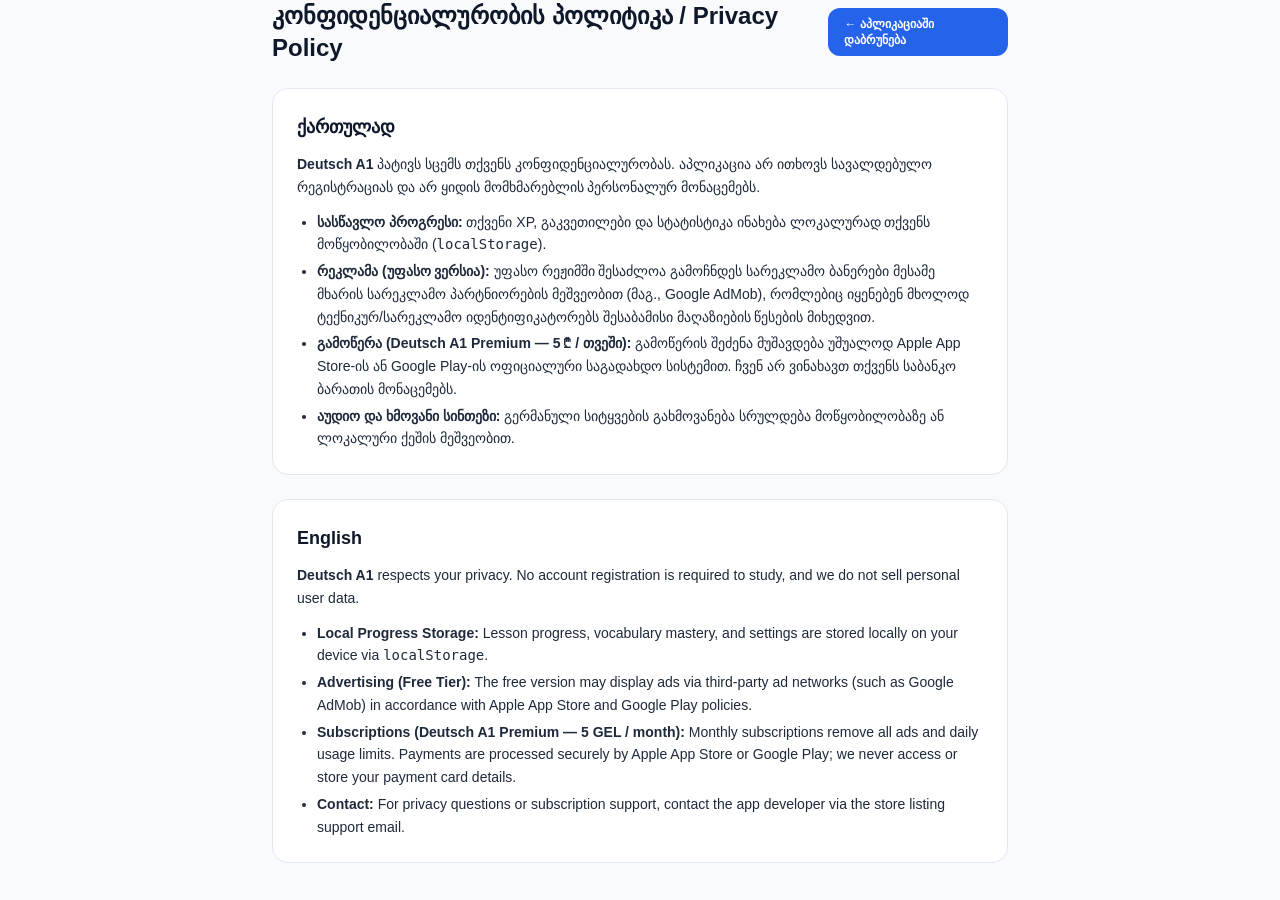
<file: privacy.html>
<!DOCTYPE html>
<html lang="ka">
<head>
  <meta charset="UTF-8">
  <meta name="viewport" content="width=device-width, initial-scale=1.0, viewport-fit=cover">
  <title>კონფიდენციალურობის პოლიტიკა • Privacy Policy — Deutsch A1</title>
  <link rel="stylesheet" href="css/style.css">
</head>
<body class="bg-slate-50 dark:bg-slate-900 text-slate-800 dark:text-slate-100 min-h-screen antialiased">
  <main class="max-w-3xl mx-auto px-4 py-10 space-y-6">
    <div class="flex items-center justify-between">
      <h1 class="text-2xl font-black text-slate-900 dark:text-white">კონფიდენციალურობის პოლიტიკა / Privacy Policy</h1>
      <a href="./index.html" class="px-4 py-2 rounded-xl bg-blue-600 text-white text-xs font-bold">← აპლიკაციაში დაბრუნება</a>
    </div>

    <section class="bg-white dark:bg-slate-800 rounded-2xl p-6 border border-slate-200 dark:border-slate-700 space-y-3 text-sm leading-relaxed">
      <h2 class="text-lg font-bold text-slate-900 dark:text-white">ქართულად</h2>
      <p><strong>Deutsch A1</strong> პატივს სცემს თქვენს კონფიდენციალურობას. აპლიკაცია არ ითხოვს სავალდებულო რეგისტრაციას და არ ყიდის მომხმარებლის პერსონალურ მონაცემებს.</p>
      <ul class="list-disc pl-5 space-y-1">
        <li><strong>სასწავლო პროგრესი:</strong> თქვენი XP, გაკვეთილები და სტატისტიკა ინახება ლოკალურად თქვენს მოწყობილობაში (<code>localStorage</code>).</li>
        <li><strong>რეკლამა (უფასო ვერსია):</strong> უფასო რეჟიმში შესაძლოა გამოჩნდეს სარეკლამო ბანერები მესამე მხარის სარეკლამო პარტნიორების მეშვეობით (მაგ., Google AdMob), რომლებიც იყენებენ მხოლოდ ტექნიკურ/სარეკლამო იდენტიფიკატორებს შესაბამისი მაღაზიების წესების მიხედვით.</li>
        <li><strong>გამოწერა (Deutsch A1 Premium — 5 ₾ / თვეში):</strong> გამოწერის შეძენა მუშავდება უშუალოდ Apple App Store-ის ან Google Play-ის ოფიციალური საგადახდო სისტემით. ჩვენ არ ვინახავთ თქვენს საბანკო ბარათის მონაცემებს.</li>
        <li><strong>აუდიო და ხმოვანი სინთეზი:</strong> გერმანული სიტყვების გახმოვანება სრულდება მოწყობილობაზე ან ლოკალური ქეშის მეშვეობით.</li>
      </ul>
    </section>

    <section class="bg-white dark:bg-slate-800 rounded-2xl p-6 border border-slate-200 dark:border-slate-700 space-y-3 text-sm leading-relaxed">
      <h2 class="text-lg font-bold text-slate-900 dark:text-white">English</h2>
      <p><strong>Deutsch A1</strong> respects your privacy. No account registration is required to study, and we do not sell personal user data.</p>
      <ul class="list-disc pl-5 space-y-1">
        <li><strong>Local Progress Storage:</strong> Lesson progress, vocabulary mastery, and settings are stored locally on your device via <code>localStorage</code>.</li>
        <li><strong>Advertising (Free Tier):</strong> The free version may display ads via third-party ad networks (such as Google AdMob) in accordance with Apple App Store and Google Play policies.</li>
        <li><strong>Subscriptions (Deutsch A1 Premium — 5 GEL / month):</strong> Monthly subscriptions remove all ads and daily usage limits. Payments are processed securely by Apple App Store or Google Play; we never access or store your payment card details.</li>
        <li><strong>Contact:</strong> For privacy questions or subscription support, contact the app developer via the store listing support email.</li>
      </ul>
    </section>
  </main>
</body>
</html>
</file>
<file: css/style.css>
/* ==========================================================================
   DEUTSCH A1 PRO — COMPLETE STANDALONE OFFLINE STYLESHEET
   100% Local • Zero External CDN Dependency • Full Dark Mode & Responsive
   ========================================================================== */

/* --- 1. ROOT DESIGN SYSTEM VARIABLES --- */
:root {
  --font-sans: -apple-system, BlinkMacSystemFont, "Segoe UI", Roboto, "Helvetica Neue", "Fira GO", Arial, sans-serif;
  --font-mono: ui-monospace, SFMono-Regular, Menlo, Monaco, Consolas, monospace;

  /* Brand Palette */
  --color-brand-50: #eff6ff;
  --color-brand-100: #dbeafe;
  --color-brand-500: #3b82f6;
  --color-brand-600: #2563eb;
  --color-brand-700: #1d4ed8;
  --color-brand-800: #1e40af;
  --color-brand-900: #1e3a8a;

  /* Slates */
  --slate-50: #f8fafc;
  --slate-100: #f1f5f9;
  --slate-200: #e2e8f0;
  --slate-300: #cbd5e1;
  --slate-400: #94a3b8;
  --slate-500: #64748b;
  --slate-600: #475569;
  --slate-700: #334155;
  --slate-800: #1e293b;
  --slate-900: #0f172a;
  --slate-950: #020617;

  /* Accents */
  --emerald-500: #10b981;
  --emerald-600: #059669;
  --emerald-700: #047857;
  --rose-500: #f43f5e;
  --rose-600: #e11d48;
  --rose-700: #be123c;
  --amber-400: #fbbf24;
  --amber-500: #f59e0b;
  --amber-600: #d97706;
  --purple-600: #9333ea;
  --purple-700: #7e22ce;
  --indigo-600: #4f46e5;
  --indigo-700: #4338ca;
  --indigo-900: #312e81;
}

/* --- 2. BASE STYLES & TYPOGRAPHY --- */
*, *::before, *::after {
  box-sizing: border-box;
  margin: 0;
  padding: 0;
}

html {
  font-family: var(--font-sans);
  line-height: 1.5;
  -webkit-text-size-adjust: 100%;
  scroll-behavior: smooth;
}

body {
  font-family: var(--font-sans);
  background-color: var(--slate-50);
  color: var(--slate-800);
  min-height: 100vh;
  display: flex;
  flex-direction: column;
  -webkit-font-smoothing: antialiased;
  -moz-osx-font-smoothing: grayscale;
}

html.dark body {
  background-color: var(--slate-900);
  color: var(--slate-100);
}

button, input, select, textarea {
  font-family: inherit;
  font-size: 100%;
  line-height: inherit;
  color: inherit;
  border: none;
  background: transparent;
}

button {
  cursor: pointer;
}

a {
  color: inherit;
  text-decoration: none;
}

/* --- 3. DISPLAY & LAYOUT --- */
.block { display: block; }
.inline-block { display: inline-block; }
.inline { display: inline; }
.flex { display: flex; }
.inline-flex { display: inline-flex; }
.grid { display: grid; }
.hidden { display: none; }

/* Positioning */
.relative { position: relative; }
.absolute { position: absolute; }
.fixed { position: fixed; }
.sticky { position: sticky; }
.top-0 { top: 0; }
.bottom-0 { bottom: 0; }
.left-0 { left: 0; }
.right-0 { right: 0; }
.bottom-3 { bottom: 0.75rem; }
.right-3 { right: 0.75rem; }
.bottom-4 { bottom: 1rem; }
.right-10 { right: 2.5rem; }
.top-10 { top: 2.5rem; }
.-right-12 { right: -3rem; }
.-bottom-12 { bottom: -3rem; }
.-top-3 { top: -0.75rem; }

.inset-0 { top: 0; right: 0; bottom: 0; left: 0; }
.z-10 { z-index: 10; }
.z-20 { z-index: 20; }
.z-30 { z-index: 30; }
.z-40 { z-index: 40; }
.z-50 { z-index: 50; }

/* Overflow & Sizing */
.overflow-hidden { overflow: hidden; }
.overflow-x-auto { overflow-x: auto; }
.overflow-y-auto { overflow-y: auto; }
.w-full { width: 100%; }
.h-full { height: 100%; }
.min-h-screen { min-height: 100vh; }
.w-12 { width: 3rem; }
.h-12 { height: 3rem; }
.w-64 { width: 16rem; }
.h-64 { height: 16rem; }
.h-1\.5 { height: 0.375rem; }
.h-2 { height: 0.5rem; }
.h-20 { height: 5rem; }
.h-84 { height: 21rem; }
.w-2\.5 { width: 0.625rem; }
.h-6 { height: 1.5rem; }

/* Max Width Containers */
.max-w-xs { max-width: 20rem; }
.max-w-sm { max-width: 24rem; }
.max-w-md { max-width: 28rem; }
.max-w-lg { max-width: 32rem; }
.max-w-xl { max-width: 36rem; }
.max-w-2xl { max-width: 42rem; }
.max-w-3xl { max-width: 48rem; }
.max-w-4xl { max-width: 56rem; }
.max-w-5xl { max-width: 64rem; }
.max-w-6xl { max-width: 72rem; }
.max-w-7xl { max-width: 80rem; }
.mx-auto { margin-left: auto; margin-right: auto; }

/* Flexbox utilities */
.flex-col { flex-direction: column; }
.flex-row { flex-direction: row; }
.flex-wrap { flex-wrap: wrap; }
.flex-1 { flex: 1 1 0%; }
.flex-shrink-0 { flex-shrink: 0; }
.items-center { align-items: center; }
.items-start { align-items: flex-start; }
.items-end { align-items: flex-end; }
.justify-between { justify-content: space-between; }
.justify-center { justify-content: center; }
.justify-start { justify-content: flex-start; }
.justify-end { justify-content: flex-end; }

/* Grid columns & gaps */
.grid-cols-1 { grid-template-columns: repeat(1, minmax(0, 1fr)); }
.grid-cols-2 { grid-template-columns: repeat(2, minmax(0, 1fr)); }
.grid-cols-3 { grid-template-columns: repeat(3, minmax(0, 1fr)); }
.grid-cols-4 { grid-template-columns: repeat(4, minmax(0, 1fr)); }
.grid-cols-5 { grid-template-columns: repeat(5, minmax(0, 1fr)); }

.gap-1 { gap: 0.25rem; }
.gap-1\.5 { gap: 0.375rem; }
.gap-2 { gap: 0.5rem; }
.gap-2\.5 { gap: 0.625rem; }
.gap-3 { gap: 0.75rem; }
.gap-3\.5 { gap: 0.875rem; }
.gap-4 { gap: 1rem; }
.gap-5 { gap: 1.25rem; }
.gap-6 { gap: 1.5rem; }
.gap-8 { gap: 2rem; }

/* Spacing: Margin & Padding */
.p-1 { padding: 0.25rem; }
.p-1\.5 { padding: 0.375rem; }
.p-2 { padding: 0.5rem; }
.p-2\.5 { padding: 0.625rem; }
.p-3 { padding: 0.75rem; }
.p-3\.5 { padding: 0.875rem; }
.p-4 { padding: 1rem; }
.p-5 { padding: 1.25rem; }
.p-6 { padding: 1.5rem; }
.p-8 { padding: 2rem; }
.p-10 { padding: 2.5rem; }
.p-12 { padding: 3rem; }

.px-2 { padding-left: 0.5rem; padding-right: 0.5rem; }
.px-2\.5 { padding-left: 0.625rem; padding-right: 0.625rem; }
.px-3 { padding-left: 0.75rem; padding-right: 0.75rem; }
.px-3\.5 { padding-left: 0.875rem; padding-right: 0.875rem; }
.px-4 { padding-left: 1rem; padding-right: 1rem; }
.px-5 { padding-left: 1.25rem; padding-right: 1.25rem; }
.px-6 { padding-left: 1.5rem; padding-right: 1.5rem; }
.px-8 { padding-left: 2rem; padding-right: 2rem; }

.py-0\.5 { padding-top: 0.125rem; padding-bottom: 0.125rem; }
.py-1 { padding-top: 0.25rem; padding-bottom: 0.25rem; }
.py-1\.5 { padding-top: 0.375rem; padding-bottom: 0.375rem; }
.py-2 { padding-top: 0.5rem; padding-bottom: 0.5rem; }
.py-2\.5 { padding-top: 0.625rem; padding-bottom: 0.625rem; }
.py-3 { padding-top: 0.75rem; padding-bottom: 0.75rem; }
.py-4 { padding-top: 1rem; padding-bottom: 1rem; }
.py-6 { padding-top: 1.5rem; padding-bottom: 1.5rem; }
.py-8 { padding-top: 2rem; padding-bottom: 2rem; }
.py-12 { padding-top: 3rem; padding-bottom: 3rem; }
.pb-2 { padding-bottom: 0.5rem; }
.pb-16 { padding-bottom: 4rem; }
.pt-2 { padding-top: 0.5rem; }
.pt-3 { padding-top: 0.75rem; }

.mb-1 { margin-bottom: 0.25rem; }
.mb-1\.5 { margin-bottom: 0.375rem; }
.mb-2 { margin-bottom: 0.5rem; }
.mb-3 { margin-bottom: 0.75rem; }
.mb-4 { margin-bottom: 1rem; }
.mb-5 { margin-bottom: 1.25rem; }
.mb-6 { margin-bottom: 1.5rem; }
.mt-1 { margin-top: 0.25rem; }
.mt-1\.5 { margin-top: 0.375rem; }
.mt-2 { margin-top: 0.5rem; }
.mt-3 { margin-top: 0.75rem; }
.mt-4 { margin-top: 1rem; }
.mr-1 { margin-right: 0.25rem; }
.mr-2 { margin-right: 0.5rem; }
.ml-4 { margin-left: 1rem; }

.space-y-1 > :not([hidden]) ~ :not([hidden]) { margin-top: 0.25rem; }
.space-y-1\.5 > :not([hidden]) ~ :not([hidden]) { margin-top: 0.375rem; }
.space-y-2 > :not([hidden]) ~ :not([hidden]) { margin-top: 0.5rem; }
.space-y-3 > :not([hidden]) ~ :not([hidden]) { margin-top: 0.75rem; }
.space-y-4 > :not([hidden]) ~ :not([hidden]) { margin-top: 1rem; }
.space-y-6 > :not([hidden]) ~ :not([hidden]) { margin-top: 1.5rem; }
.space-y-8 > :not([hidden]) ~ :not([hidden]) { margin-top: 2rem; }

/* --- 4. COLORS & BACKGROUNDS --- */
.bg-white { background-color: #ffffff; }
.bg-white\/10 { background-color: rgba(255, 255, 255, 0.1); }
.bg-white\/20 { background-color: rgba(255, 255, 255, 0.2); }
.bg-white\/80 { background-color: rgba(255, 255, 255, 0.8); }
.bg-white\/95 { background-color: rgba(255, 255, 255, 0.95); }

.bg-slate-50 { background-color: var(--slate-50); }
.bg-slate-100 { background-color: var(--slate-100); }
.bg-slate-200 { background-color: var(--slate-200); }
.bg-slate-700 { background-color: var(--slate-700); }
.bg-slate-800 { background-color: var(--slate-800); }
.bg-slate-900 { background-color: var(--slate-900); }
.bg-slate-950 { background-color: var(--slate-950); }

.bg-blue-50 { background-color: #eff6ff; }
.bg-blue-50\/60 { background-color: rgba(239, 246, 255, 0.6); }
.bg-blue-50\/70 { background-color: rgba(239, 246, 255, 0.7); }
.bg-blue-100 { background-color: #dbeafe; }
.bg-blue-600 { background-color: #2563eb; }
.bg-blue-700 { background-color: #1d4ed8; }
.bg-blue-800 { background-color: #1e40af; }
.bg-blue-900 { background-color: #1e3a8a; }

.bg-emerald-50 { background-color: #ecfdf5; }
.bg-emerald-100 { background-color: #d1fae5; }
.bg-emerald-500 { background-color: var(--emerald-500); }
.bg-emerald-600 { background-color: var(--emerald-600); }
.bg-emerald-700 { background-color: var(--emerald-700); }

.bg-amber-50 { background-color: #fffbeb; }
.bg-amber-50\/70 { background-color: rgba(255, 251, 235, 0.7); }
.bg-amber-100 { background-color: #fef3c7; }
.bg-amber-400 { background-color: var(--amber-400); }
.bg-amber-400\/90 { background-color: rgba(251, 191, 36, 0.9); }
.bg-amber-500 { background-color: var(--amber-500); }
.bg-amber-600 { background-color: var(--amber-600); }

.bg-rose-50 { background-color: #fff1f2; }
.bg-rose-100 { background-color: #ffe4e6; }
.bg-rose-600 { background-color: var(--rose-600); }
.bg-purple-600 { background-color: var(--purple-600); }
.bg-purple-700 { background-color: var(--purple-700); }
.bg-indigo-600 { background-color: var(--indigo-600); }
.bg-indigo-700 { background-color: var(--indigo-700); }
.bg-indigo-900 { background-color: var(--indigo-900); }

/* Gradients */
*, ::before, ::after {
  --tw-gradient-from: transparent;
  --tw-gradient-to: transparent;
  --tw-gradient-stops: var(--tw-gradient-from), var(--tw-gradient-to);
}
.bg-gradient-to-r { background-image: linear-gradient(to right, var(--tw-gradient-stops)); }
.bg-gradient-to-br { background-image: linear-gradient(to bottom right, var(--tw-gradient-stops)); }
.bg-gradient-to-tr { background-image: linear-gradient(to top right, var(--tw-gradient-stops)); }

.from-blue-600 { --tw-gradient-from: #2563eb; --tw-gradient-stops: var(--tw-gradient-from), var(--tw-gradient-to); }
.from-blue-700 { --tw-gradient-from: #1d4ed8; --tw-gradient-stops: var(--tw-gradient-from), var(--tw-gradient-to); }
.from-blue-900 { --tw-gradient-from: #1e3a8a; --tw-gradient-stops: var(--tw-gradient-from), var(--tw-gradient-to); }
.from-blue-50 { --tw-gradient-from: #eff6ff; --tw-gradient-stops: var(--tw-gradient-from), var(--tw-gradient-to); }
.via-indigo-600 { --tw-gradient-stops: var(--tw-gradient-from), #4f46e5, var(--tw-gradient-to); }
.via-indigo-700 { --tw-gradient-stops: var(--tw-gradient-from), #4338ca, var(--tw-gradient-to); }
.to-purple-600 { --tw-gradient-to: #9333ea; }
.to-purple-700 { --tw-gradient-to: #7e22ce; }
.to-purple-800 { --tw-gradient-to: #6b21a8; }
.to-indigo-50 { --tw-gradient-to: #e0e7ff; }
.to-indigo-900 { --tw-gradient-to: #312e81; }

/* Text colors */
.text-white { color: #ffffff; }
.text-slate-200 { color: var(--slate-200); }
.text-slate-300 { color: var(--slate-300); }
.text-slate-400 { color: var(--slate-400); }
.text-slate-500 { color: var(--slate-500); }
.text-slate-600 { color: var(--slate-600); }
.text-slate-700 { color: var(--slate-700); }
.text-slate-800 { color: var(--slate-800); }
.text-slate-900 { color: var(--slate-900); }
.text-slate-950 { color: var(--slate-950); }

.text-blue-100 { color: #dbeafe; }
.text-blue-200 { color: #bfdbfe; }
.text-blue-300 { color: #93c5fd; }
.text-blue-600 { color: #2563eb; }
.text-blue-700 { color: #1d4ed8; }
.text-blue-900 { color: #1e3a8a; }

.text-emerald-600 { color: var(--emerald-600); }
.text-emerald-700 { color: var(--emerald-700); }
.text-amber-600 { color: var(--amber-600); }
.text-amber-900 { color: #78350f; }
.text-rose-600 { color: var(--rose-600); }
.text-rose-700 { color: var(--rose-700); }

/* --- 5. TYPOGRAPHY & FONT WEIGHTS --- */
.text-\[10px\] { font-size: 10px; line-height: 14px; }
.text-\[11px\] { font-size: 11px; line-height: 15px; }
.text-xs { font-size: 0.75rem; line-height: 1rem; }
.text-sm { font-size: 0.875rem; line-height: 1.25rem; }
.text-base { font-size: 1rem; line-height: 1.5rem; }
.text-lg { font-size: 1.125rem; line-height: 1.75rem; }
.text-xl { font-size: 1.25rem; line-height: 1.75rem; }
.text-2xl { font-size: 1.5rem; line-height: 2rem; }
.text-3xl { font-size: 1.875rem; line-height: 2.25rem; }
.text-4xl { font-size: 2.25rem; line-height: 2.5rem; }
.text-5xl { font-size: 3rem; line-height: 1; }
.text-6xl { font-size: 3.75rem; line-height: 1; }
.text-8xl { font-size: 6rem; line-height: 1; }

.font-normal { font-weight: 400; }
.font-medium { font-weight: 500; }
.font-semibold { font-weight: 600; }
.font-bold { font-weight: 700; }
.font-extrabold { font-weight: 800; }
.font-black { font-weight: 900; }
.italic { font-style: italic; }
.uppercase { text-transform: uppercase; }
.tracking-wide { letter-spacing: 0.025em; }
.tracking-wider { letter-spacing: 0.05em; }
.leading-tight { line-height: 1.25; }
.leading-snug { line-height: 1.375; }
.leading-relaxed { line-height: 1.625; }
.text-center { text-align: center; }
.text-left { text-align: left; }
.text-right { text-align: right; }
.whitespace-nowrap { white-space: nowrap; }
.whitespace-pre-line { white-space: pre-line; }

/* --- 6. BORDERS, SHADOWS & ROUNDED --- */
.border { border-width: 1px; border-style: solid; border-color: var(--slate-200); }
.border-2 { border-width: 2px; border-style: solid; border-color: var(--slate-200); }
.border-4 { border-width: 4px; border-style: solid; border-color: var(--slate-200); }
.border-8 { border-width: 8px; border-style: solid; border-color: var(--slate-200); }
.border-b { border-bottom-width: 1px; border-bottom-style: solid; border-bottom-color: var(--slate-200); }
.border-b-2 { border-bottom-width: 2px; border-bottom-style: solid; border-bottom-color: var(--slate-200); }
.border-t { border-top-width: 1px; border-top-style: solid; border-top-color: var(--slate-200); }
.border-y-2 { border-top-width: 2px; border-bottom-width: 2px; border-top-style: solid; border-bottom-style: solid; border-color: var(--slate-200); }
.border-l-4 { border-left-width: 4px; border-left-style: solid; border-left-color: var(--slate-200); }
.border-dashed { border-style: dashed; }
.border-double { border-style: double; }
.border-transparent { border-color: transparent; }

.border-slate-100 { border-color: var(--slate-100); }
.border-slate-200 { border-color: var(--slate-200); }
.border-slate-300 { border-color: var(--slate-300); }
.border-slate-600 { border-color: var(--slate-600); }
.border-slate-700 { border-color: var(--slate-700); }

.border-blue-100 { border-color: #dbeafe; }
.border-blue-200 { border-color: #bfdbfe; }
.border-blue-300 { border-color: #93c5fd; }
.border-blue-500 { border-color: #3b82f6; }
.border-blue-600 { border-color: #2563eb; }
.border-emerald-200 { border-color: #a7f3d0; }
.border-emerald-500 { border-color: var(--emerald-500); }
.border-amber-200 { border-color: #fde68a; }
.border-amber-300 { border-color: #fcd34d; }
.border-amber-500 { border-color: var(--amber-500); }
.border-rose-300 { border-color: #fda4af; }
.border-rose-500 { border-color: var(--rose-500); }

.rounded-lg { border-radius: 0.5rem; }
.rounded-xl { border-radius: 0.75rem; }
.rounded-2xl { border-radius: 1rem; }
.rounded-3xl { border-radius: 1.5rem; }
.rounded-full { border-radius: 9999px; }
.rounded-r-xl { border-top-right-radius: 0.75rem; border-bottom-right-radius: 0.75rem; }

.shadow-sm { box-shadow: 0 1px 2px 0 rgba(0, 0, 0, 0.05); }
.shadow { box-shadow: 0 1px 3px 0 rgba(0, 0, 0, 0.1), 0 1px 2px -1px rgba(0, 0, 0, 0.1); }
.shadow-md { box-shadow: 0 4px 6px -1px rgba(0, 0, 0, 0.1), 0 2px 4px -2px rgba(0, 0, 0, 0.1); }
.shadow-lg { box-shadow: 0 10px 15px -3px rgba(0, 0, 0, 0.1), 0 4px 6px -4px rgba(0, 0, 0, 0.1); }
.shadow-xl { box-shadow: 0 20px 25px -5px rgba(0, 0, 0, 0.1), 0 8px 10px -6px rgba(0, 0, 0, 0.1); }
.shadow-2xl { box-shadow: 0 25px 50px -12px rgba(0, 0, 0, 0.25); }

/* Transitions & Transforms */
.transition { transition: all 150ms cubic-bezier(0.4, 0, 0.2, 1); }
.transition-all { transition: all 300ms cubic-bezier(0.4, 0, 0.2, 1); }
.duration-200 { transition-duration: 200ms; }
.duration-300 { transition-duration: 300ms; }
.cursor-pointer { cursor: pointer; }
.select-none { user-select: none; }
.pointer-events-none { pointer-events: none; }
.blur-2xl { filter: blur(40px); }
.opacity-15 { opacity: 0.15; }
.opacity-50 { opacity: 0.5; }
.opacity-70 { opacity: 0.7; }

button:active:not(:disabled), .active\:scale-95:active {
  transform: scale(0.95);
}

.hover\:bg-blue-50:hover { background-color: #eff6ff; }
.hover\:bg-blue-100:hover { background-color: #dbeafe; }
.hover\:bg-blue-700:hover { background-color: #1d4ed8; }
.hover\:bg-slate-100:hover { background-color: var(--slate-100); }
.hover\:bg-slate-200:hover { background-color: var(--slate-200); }
.hover\:bg-emerald-700:hover { background-color: #047857; }
.hover\:bg-rose-100:hover { background-color: #ffe4e6; }
.hover\:text-blue-600:hover { color: #2563eb; }
.hover\:shadow-xl:hover { box-shadow: 0 20px 25px -5px rgba(0, 0, 0, 0.1); }

/* --- 7. DARK MODE OVERRIDES (.dark) --- */
html.dark .dark\:bg-slate-700 { background-color: var(--slate-700); }
html.dark .dark\:bg-slate-700\/20 { background-color: rgba(51, 65, 85, 0.2); }
html.dark .dark\:bg-slate-700\/30 { background-color: rgba(51, 65, 85, 0.3); }
html.dark .dark\:bg-slate-700\/40 { background-color: rgba(51, 65, 85, 0.4); }
html.dark .dark\:bg-slate-700\/60 { background-color: rgba(51, 65, 85, 0.6); }
html.dark .dark\:bg-slate-800 { background-color: var(--slate-800); }
html.dark .dark\:bg-slate-800\/95 { background-color: rgba(30, 41, 59, 0.95); }
html.dark .dark\:bg-slate-900 { background-color: var(--slate-900); }

html.dark .dark\:text-white { color: #ffffff; }
html.dark .dark\:text-slate-100 { color: var(--slate-100); }
html.dark .dark\:text-slate-200 { color: var(--slate-200); }
html.dark .dark\:text-slate-300 { color: var(--slate-300); }
html.dark .dark\:text-slate-400 { color: var(--slate-400); }
html.dark .dark\:text-blue-300 { color: #93c5fd; }
html.dark .dark\:text-blue-400 { color: #60a5fa; }
html.dark .dark\:text-emerald-400 { color: #34d399; }
html.dark .dark\:text-amber-200 { color: #fde68a; }
html.dark .dark\:text-amber-300 { color: #fcd34d; }
html.dark .dark\:text-rose-300 { color: #fda4af; }

html.dark .dark\:border-slate-600 { border-color: var(--slate-600); }
html.dark .dark\:border-slate-700 { border-color: var(--slate-700); }
html.dark .dark\:bg-blue-900\/40 { background-color: rgba(30, 58, 138, 0.4); }
html.dark .dark\:bg-emerald-900\/40 { background-color: rgba(6, 78, 59, 0.4); }
html.dark .dark\:bg-emerald-950\/60 { background-color: rgba(2, 44, 34, 0.6); }
html.dark .dark\:bg-amber-950\/30 { background-color: rgba(69, 26, 3, 0.3); }
html.dark .dark\:bg-rose-950\/30 { background-color: rgba(76, 5, 25, 0.3); }

/* --- 8. RESPONSIVE BREAKPOINTS --- */
@media (min-width: 640px) {
  .sm\:px-6 { padding-left: 1.5rem; padding-right: 1.5rem; }
  .sm\:flex-row { flex-direction: row; }
  .sm\:items-center { align-items: center; }
  .sm\:grid-cols-2 { grid-template-columns: repeat(2, minmax(0, 1fr)); }
  .sm\:grid-cols-3 { grid-template-columns: repeat(3, minmax(0, 1fr)); }
}

@media (min-width: 768px) {
  .md\:grid-cols-2 { grid-template-columns: repeat(2, minmax(0, 1fr)); }
  .md\:grid-cols-3 { grid-template-columns: repeat(3, minmax(0, 1fr)); }
  .md\:grid-cols-4 { grid-template-columns: repeat(4, minmax(0, 1fr)); }
  .md\:col-span-2 { grid-column: span 2 / span 2; }
  .md\:p-8 { padding: 2rem; }
  .md\:p-10 { padding: 2.5rem; }
  .md\:text-sm { font-size: 0.875rem; line-height: 1.25rem; }
  .md\:text-base { font-size: 1rem; line-height: 1.5rem; }
  .md\:text-lg { font-size: 1.125rem; line-height: 1.75rem; }
  .md\:text-xl { font-size: 1.25rem; line-height: 1.75rem; }
  .md\:text-2xl { font-size: 1.5rem; line-height: 2rem; }
  .md\:text-3xl { font-size: 1.875rem; line-height: 2.25rem; }
  .md\:text-4xl { font-size: 2.25rem; line-height: 2.5rem; }
  .md\:text-5xl { font-size: 3rem; line-height: 1; }
}

@media (min-width: 1024px) {
  .lg\:px-8 { padding-left: 2rem; padding-right: 2rem; }
  .lg\:grid-cols-3 { grid-template-columns: repeat(3, minmax(0, 1fr)); }
  .lg\:grid-cols-4 { grid-template-columns: repeat(4, minmax(0, 1fr)); }
}

/* --- 9. INTERACTIVE COMPONENTS & ANIMATIONS --- */
@keyframes fadeIn {
  from { opacity: 0; transform: translateY(6px); }
  to { opacity: 1; transform: translateY(0); }
}

.animate-fadeIn {
  animation: fadeIn 0.25s ease-out forwards;
}

/* 3D Flashcard Flip */
.perspective-1000 {
  perspective: 1000px;
}

.flashcard-inner {
  position: relative;
  width: 100%;
  height: 100%;
  text-align: center;
  transition: transform 0.6s cubic-bezier(0.4, 0, 0.2, 1);
  transform-style: preserve-3d;
  cursor: pointer;
}

.flashcard-inner.is-flipped {
  transform: rotateY(180deg);
}

.flashcard-front,
.flashcard-back {
  position: absolute;
  width: 100%;
  height: 100%;
  -webkit-backface-visibility: hidden;
  backface-visibility: hidden;
  display: flex;
  flex-direction: column;
  align-items: center;
  justify-content: center;
  padding: 2rem;
  border-radius: 1.5rem;
}

.flashcard-back {
  transform: rotateY(180deg);
}

/* German Special Keys */
.german-key {
  padding: 0.375rem 0.625rem;
  border-radius: 0.5rem;
  background-color: var(--slate-100);
  border: 1px solid var(--slate-200);
  font-weight: 800;
  font-size: 0.75rem;
  color: var(--slate-700);
  transition: all 0.15s ease;
}

html.dark .german-key {
  background-color: var(--slate-700);
  border-color: var(--slate-600);
  color: var(--slate-200);
}

.german-key:hover {
  background-color: #dbeafe;
  color: #1d4ed8;
}

/* Badges */
.badge-der {
  background-color: #dbeafe;
  color: #1e40af;
}

.badge-die {
  background-color: #fce7f3;
  color: #9d174d;
}

.badge-das {
  background-color: #d1fae5;
  color: #065f46;
}

.badge-pl {
  background-color: #fef3c7;
  color: #92400e;
}

/* Navigation tabs active state */
.nav-tab.active,
.nav-tab.active:hover {
  background-color: #2563eb !important;
  color: #ffffff !important;
  box-shadow: 0 4px 6px -1px rgba(37, 99, 235, 0.3);
}

@media (min-width: 768px) {
  .main-nav {
    flex-wrap: wrap;
    gap: 0.375rem;
  }
  .main-nav > * + * {
    margin-left: 0;
  }
}

/* Modal viewport overlay */
.modal-overlay {
  position: fixed;
  inset: 0;
  z-index: 9999;
  display: flex;
  align-items: center;
  justify-content: center;
  padding: 1rem;
  background-color: rgba(15, 23, 42, 0.65);
  backdrop-filter: blur(4px);
  -webkit-backdrop-filter: blur(4px);
}

.lesson-subtab.active {
  color: #2563eb;
  border-bottom-color: #2563eb;
}

html.dark .lesson-subtab.active {
  color: #60a5fa;
  border-bottom-color: #60a5fa;
}

/* Toast notifications */
#toast-container {
  position: fixed;
  bottom: 1.5rem;
  right: 1.5rem;
  z-index: 9999;
  display: flex;
  flex-direction: column;
  gap: 0.5rem;
  pointer-events: none;
}

.toast {
  pointer-events: auto;
  padding: 0.75rem 1.25rem;
  background-color: var(--slate-900);
  color: #ffffff;
  border-radius: 1rem;
  font-size: 0.8125rem;
  font-weight: 700;
  box-shadow: 0 10px 15px -3px rgba(0, 0, 0, 0.3);
  display: flex;
  align-items: center;
  gap: 0.5rem;
  animation: fadeIn 0.2s ease-out;
}

html.dark .toast {
  background-color: #ffffff;
  color: var(--slate-900);
}

/* Mic pulse animation */
@keyframes micPulse {
  0%, 100% { transform: scale(1); opacity: 1; }
  50% { transform: scale(1.08); opacity: 0.85; }
}
.mic-pulse {
  animation: micPulse 1.2s infinite ease-in-out;
}


/* --- 10. COMPLETE VISUAL, TEXTURING & COMPONENT POLISH --- */
.space-x-1 > :not([hidden]) ~ :not([hidden]) { margin-left: 0.25rem; }
.space-y-0\.5 > :not([hidden]) ~ :not([hidden]) { margin-top: 0.125rem; }
.space-y-2\.5 > :not([hidden]) ~ :not([hidden]) { margin-top: 0.625rem; }
.space-y-3\.5 > :not([hidden]) ~ :not([hidden]) { margin-top: 0.875rem; }
.space-y-5 > :not([hidden]) ~ :not([hidden]) { margin-top: 1.25rem; }
.divide-y > :not([hidden]) ~ :not([hidden]) { border-top: 1px solid var(--slate-100); }
.divide-slate-100 > :not([hidden]) ~ :not([hidden]) { border-top-color: var(--slate-100); }
html.dark .dark\:divide-slate-700 > :not([hidden]) ~ :not([hidden]) { border-top-color: var(--slate-700); }

.scrollbar-none { -ms-overflow-style: none; scrollbar-width: none; }
.scrollbar-none::-webkit-scrollbar { display: none; }

@keyframes pulse { 0%, 100% { opacity: 1; } 50% { opacity: 0.5; } }
.animate-pulse { animation: pulse 2s cubic-bezier(0.4, 0, 0.6, 1) infinite; }

@keyframes popIn {
  0% { opacity: 0; transform: scale(0.95) translateY(6px); }
  100% { opacity: 1; transform: scale(1) translateY(0); }
}
.animate-popIn { animation: popIn 0.22s ease-out forwards; }

.pro-glow { box-shadow: 0 0 20px rgba(251, 191, 36, 0.35); }
.speaking-active {
  background-color: #2563eb !important;
  color: #ffffff !important;
  box-shadow: 0 0 0 3px rgba(59, 130, 246, 0.35);
}

.-translate-x-1\/2 { transform: translateX(-50%); }
.-translate-y-1\/2 { transform: translateY(-50%); }
.active\:scale-95:active { transform: scale(0.95); }
.active\:scale-\[0\.99\]:active { transform: scale(0.99); }
.antialiased { -webkit-font-smoothing: antialiased; -moz-osx-font-smoothing: grayscale; }
.backdrop-blur-md { -webkit-backdrop-filter: blur(12px); backdrop-filter: blur(12px); }
.backdrop-blur-sm { -webkit-backdrop-filter: blur(4px); backdrop-filter: blur(4px); }
.bg-amber-50\/40 { background-color: rgba(255, 251, 235, 0.4); }
.bg-amber-500\/20 { background-color: rgba(245, 158, 11, 0.2); }
.bg-blue-100\/60 { background-color: rgba(219, 234, 254, 0.6); }
.bg-blue-500\/20 { background-color: rgba(59, 130, 246, 0.2); }
.bg-blue-500\/30 { background-color: rgba(59, 130, 246, 0.3); }
.bg-blue-600\/80 { background-color: rgba(37, 99, 235, 0.8); }
.bg-cyan-500\/20 { background-color: rgba(6, 182, 212, 0.2); }
.bg-emerald-200 { background-color: rgb(167, 243, 208); }
.bg-emerald-500\/30 { background-color: rgba(16, 185, 129, 0.3); }
.bg-indigo-100 { background-color: rgb(224, 231, 255); }
.bg-indigo-50\/70 { background-color: rgba(238, 242, 255, 0.7); }
.bg-indigo-500 { background-color: rgb(99, 102, 241); }
.bg-purple-100 { background-color: rgb(243, 232, 255); }
.bg-purple-50 { background-color: rgb(250, 245, 255); }
.bg-purple-50\/70 { background-color: rgba(250, 245, 255, 0.7); }
.bg-purple-500\/20 { background-color: rgba(168, 85, 247, 0.2); }
.bg-purple-500\/30 { background-color: rgba(168, 85, 247, 0.3); }
.bg-rose-50\/50 { background-color: rgba(255, 241, 242, 0.5); }
.bg-rose-500\/20 { background-color: rgba(244, 63, 94, 0.2); }
.bg-slate-50\/50 { background-color: rgba(248, 250, 252, 0.5); }
.bg-slate-950\/10 { background-color: rgba(2, 6, 23, 0.1); }
.bg-white\/5 { background-color: rgba(255, 255, 255, 0.05); }
.bg-white\/70 { background-color: rgba(255, 255, 255, 0.7); }
.bg-yellow-400 { background-color: rgb(250, 204, 21); }
.border-amber-200\/60 { border-color: rgba(253, 230, 138, 0.6); }
.border-amber-200\/80 { border-color: rgba(253, 230, 138, 0.8); }
.border-amber-300\/40 { border-color: rgba(252, 211, 77, 0.4); }
.border-amber-300\/80 { border-color: rgba(252, 211, 77, 0.8); }
.border-amber-400 { border-color: rgb(251, 191, 36); }
.border-amber-400\/30 { border-color: rgba(251, 191, 36, 0.3); }
.border-amber-600\/80 { border-color: rgba(217, 119, 6, 0.8); }
.border-black\/5 { border-color: rgba(0, 0, 0, 0.05); }
.border-blue-200\/60 { border-color: rgba(191, 219, 254, 0.6); }
.border-blue-400\/30 { border-color: rgba(96, 165, 250, 0.3); }
.border-blue-800\/40 { border-color: rgba(30, 64, 175, 0.4); }
.border-cyan-200 { border-color: rgb(165, 243, 252); }
.border-cyan-200\/60 { border-color: rgba(165, 243, 252, 0.6); }
.border-emerald-400 { border-color: rgb(52, 211, 153); }
.border-indigo-100 { border-color: rgb(224, 231, 255); }
.border-indigo-700\/50 { border-color: rgba(67, 56, 202, 0.5); }
.border-indigo-900\/50 { border-color: rgba(49, 46, 129, 0.5); }
.border-purple-200 { border-color: rgb(233, 213, 255); }
.border-purple-400\/30 { border-color: rgba(192, 132, 252, 0.3); }
.border-purple-500\/20 { border-color: rgba(168, 85, 247, 0.2); }
.border-rose-200 { border-color: rgb(254, 205, 211); }
.border-rose-400\/30 { border-color: rgba(251, 113, 133, 0.3); }
.border-slate-200\/60 { border-color: rgba(226, 232, 240, 0.6); }
.border-slate-800 { border-color: rgb(30, 41, 59); }
.border-slate-900 { border-color: rgb(15, 23, 42); }
.border-white\/10 { border-color: rgba(255, 255, 255, 0.1); }
.border-white\/20 { border-color: rgba(255, 255, 255, 0.2); }
html.dark .dark\:bg-amber-900\/40 { background-color: rgba(120, 53, 15, 0.4); }
html.dark .dark\:bg-amber-950\/20 { background-color: rgba(69, 26, 3, 0.2); }
html.dark .dark\:bg-amber-950\/40 { background-color: rgba(69, 26, 3, 0.4); }
html.dark .dark\:bg-amber-950\/60 { background-color: rgba(69, 26, 3, 0.6); }
html.dark .dark\:bg-blue-900\/30 { background-color: rgba(30, 58, 138, 0.3); }
html.dark .dark\:bg-blue-950\/40 { background-color: rgba(23, 37, 84, 0.4); }
html.dark .dark\:bg-emerald-800 { background-color: rgb(6, 95, 70); }
html.dark .dark\:bg-emerald-950 { background-color: rgb(2, 44, 34); }
html.dark .dark\:bg-emerald-950\/30 { background-color: rgba(2, 44, 34, 0.3); }
html.dark .dark\:bg-emerald-950\/40 { background-color: rgba(2, 44, 34, 0.4); }
html.dark .dark\:bg-indigo-900\/40 { background-color: rgba(49, 46, 129, 0.4); }
html.dark .dark\:bg-indigo-950\/40 { background-color: rgba(30, 27, 75, 0.4); }
html.dark .dark\:bg-purple-900\/40 { background-color: rgba(88, 28, 135, 0.4); }
html.dark .dark\:bg-purple-950\/40 { background-color: rgba(59, 7, 100, 0.4); }
html.dark .dark\:bg-rose-900\/40 { background-color: rgba(136, 19, 55, 0.4); }
html.dark .dark\:bg-rose-950\/20 { background-color: rgba(76, 5, 25, 0.2); }
html.dark .dark\:bg-slate-700\/50 { background-color: rgba(51, 65, 85, 0.5); }
html.dark .dark\:bg-slate-800\/80 { background-color: rgba(30, 41, 59, 0.8); }
html.dark .dark\:bg-slate-800\/90 { background-color: rgba(30, 41, 59, 0.9); }
html.dark .dark\:bg-slate-900\/40 { background-color: rgba(15, 23, 42, 0.4); }
html.dark .dark\:bg-slate-900\/50 { background-color: rgba(15, 23, 42, 0.5); }
html.dark .dark\:bg-slate-900\/60 { background-color: rgba(15, 23, 42, 0.6); }
html.dark .dark\:bg-slate-900\/70 { background-color: rgba(15, 23, 42, 0.7); }
html.dark .dark\:border-amber-700\/60 { border-color: rgba(180, 83, 9, 0.6); }
html.dark .dark\:border-amber-800\/40 { border-color: rgba(146, 64, 14, 0.4); }
html.dark .dark\:border-amber-900\/40 { border-color: rgba(120, 53, 15, 0.4); }
html.dark .dark\:border-amber-900\/50 { border-color: rgba(120, 53, 15, 0.5); }
html.dark .dark\:border-amber-900\/60 { border-color: rgba(120, 53, 15, 0.6); }
html.dark .dark\:border-blue-900\/30 { border-color: rgba(30, 58, 138, 0.3); }
html.dark .dark\:border-blue-900\/50 { border-color: rgba(30, 58, 138, 0.5); }
html.dark .dark\:border-blue-900\/60 { border-color: rgba(30, 58, 138, 0.6); }
html.dark .dark\:border-cyan-800\/30 { border-color: rgba(21, 94, 117, 0.3); }
html.dark .dark\:border-cyan-800\/40 { border-color: rgba(21, 94, 117, 0.4); }
html.dark .dark\:border-emerald-800 { border-color: rgb(6, 95, 70); }
html.dark .dark\:border-indigo-900\/40 { border-color: rgba(49, 46, 129, 0.4); }
html.dark .dark\:border-purple-800 { border-color: rgb(107, 33, 168); }
html.dark .dark\:border-purple-800\/60 { border-color: rgba(107, 33, 168, 0.6); }
html.dark .dark\:border-purple-900\/50 { border-color: rgba(88, 28, 135, 0.5); }
html.dark .dark\:border-purple-900\/60 { border-color: rgba(88, 28, 135, 0.6); }
html.dark .dark\:border-rose-900\/40 { border-color: rgba(136, 19, 55, 0.4); }
html.dark .dark\:border-rose-900\/50 { border-color: rgba(136, 19, 55, 0.5); }
html.dark .dark\:border-slate-600\/60 { border-color: rgba(71, 85, 105, 0.6); }
html.dark .dark\:border-slate-700\/60 { border-color: rgba(51, 65, 85, 0.6); }
html.dark .dark\:border-slate-700\/80 { border-color: rgba(51, 65, 85, 0.8); }
html.dark .dark\:border-slate-800 { border-color: rgb(30, 41, 59); }
html.dark .dark\:border-white\/10 { border-color: rgba(255, 255, 255, 0.1); }
html.dark .dark\:from-cyan-950\/30 { --tw-gradient-from: rgba(8, 51, 68, 0.3); --tw-gradient-stops: var(--tw-gradient-from), var(--tw-gradient-to); }
html.dark .dark\:from-slate-800 { --tw-gradient-from: rgb(30, 41, 59); --tw-gradient-stops: var(--tw-gradient-from), var(--tw-gradient-to); }
html.dark .group:hover .dark\:group-hover\:text-purple-300 { color: rgb(216, 180, 254); }
html.dark .dark\:hover\:bg-amber-950\/40:hover { background-color: rgba(69, 26, 3, 0.4); }
html.dark .dark\:hover\:bg-indigo-950\/40:hover { background-color: rgba(30, 27, 75, 0.4); }
html.dark .dark\:hover\:bg-purple-950\/20:hover { background-color: rgba(59, 7, 100, 0.2); }
html.dark .dark\:hover\:bg-purple-950\/40:hover { background-color: rgba(59, 7, 100, 0.4); }
html.dark .dark\:hover\:bg-rose-950\/40:hover { background-color: rgba(76, 5, 25, 0.4); }
html.dark .dark\:hover\:bg-slate-600:hover { background-color: rgb(71, 85, 105); }
html.dark .dark\:hover\:bg-slate-700:hover { background-color: rgb(51, 65, 85); }
html.dark .dark\:hover\:bg-slate-700\/20:hover { background-color: rgba(51, 65, 85, 0.2); }
html.dark .dark\:hover\:bg-slate-700\/30:hover { background-color: rgba(51, 65, 85, 0.3); }
html.dark .dark\:hover\:bg-slate-800:hover { background-color: rgb(30, 41, 59); }
html.dark .dark\:hover\:border-purple-400:hover { border-color: rgb(192, 132, 252); }
html.dark .dark\:hover\:text-blue-400:hover { color: rgb(96, 165, 250); }
html.dark .dark\:hover\:text-slate-200:hover { color: rgb(226, 232, 240); }
html.dark .dark\:hover\:text-white:hover { color: rgb(255, 255, 255); }
html.dark .dark\:text-amber-400 { color: rgb(251, 191, 36); }
html.dark .dark\:text-blue-200 { color: rgb(191, 219, 254); }
html.dark .dark\:text-cyan-300 { color: rgb(103, 232, 249); }
html.dark .dark\:text-emerald-100 { color: rgb(209, 250, 229); }
html.dark .dark\:text-emerald-200 { color: rgb(167, 243, 208); }
html.dark .dark\:text-emerald-300 { color: rgb(110, 231, 183); }
html.dark .dark\:text-indigo-300 { color: rgb(165, 180, 252); }
html.dark .dark\:text-indigo-400 { color: rgb(129, 140, 248); }
html.dark .dark\:text-purple-200 { color: rgb(233, 213, 255); }
html.dark .dark\:text-purple-300 { color: rgb(216, 180, 254); }
html.dark .dark\:text-purple-400 { color: rgb(192, 132, 252); }
html.dark .dark\:text-rose-400 { color: rgb(251, 113, 133); }
html.dark .dark\:to-slate-900 { --tw-gradient-to: rgb(15, 23, 42); }
html.dark .dark\:via-slate-850 { --tw-gradient-stops: var(--tw-gradient-from), rgb(23, 32, 48), var(--tw-gradient-to); }
.disabled\:opacity-50:disabled { opacity: 0.5; }
.duration-500 { transition-duration: 500ms; }
.focus\:border-amber-400:focus { border-color: rgb(251, 191, 36); }
.focus\:border-blue-500:focus { border-color: rgb(59, 130, 246); }
.focus\:border-blue-600:focus { border-color: rgb(37, 99, 235); }
.focus\:border-emerald-400:focus { border-color: rgb(52, 211, 153); }
.focus\:outline-none:focus { outline: 2px solid transparent; outline-offset: 2px; }
.focus\:ring-2:focus { box-shadow: 0 0 0 2px var(--tw-ring-color, #3b82f6); }
.focus\:ring-blue-500:focus { --tw-ring-color: rgb(59, 130, 246); }
.font-mono { font-family: var(--font-mono); }
.font-serif { font-family: Georgia, Cambria, "Times New Roman", serif; }
.from-amber-400 { --tw-gradient-from: rgb(251, 191, 36); --tw-gradient-stops: var(--tw-gradient-from), var(--tw-gradient-to); }
.from-amber-500 { --tw-gradient-from: rgb(245, 158, 11); --tw-gradient-stops: var(--tw-gradient-from), var(--tw-gradient-to); }
.from-amber-500\/10 { --tw-gradient-from: rgba(245, 158, 11, 0.1); --tw-gradient-stops: var(--tw-gradient-from), var(--tw-gradient-to); }
.from-cyan-50 { --tw-gradient-from: rgb(236, 254, 255); --tw-gradient-stops: var(--tw-gradient-from), var(--tw-gradient-to); }
.from-emerald-500 { --tw-gradient-from: rgb(16, 185, 129); --tw-gradient-stops: var(--tw-gradient-from), var(--tw-gradient-to); }
.from-indigo-900 { --tw-gradient-from: rgb(49, 46, 129); --tw-gradient-stops: var(--tw-gradient-from), var(--tw-gradient-to); }
.from-purple-50 { --tw-gradient-from: rgb(250, 245, 255); --tw-gradient-stops: var(--tw-gradient-from), var(--tw-gradient-to); }
.from-purple-900 { --tw-gradient-from: rgb(88, 28, 135); --tw-gradient-stops: var(--tw-gradient-from), var(--tw-gradient-to); }
.from-rose-900 { --tw-gradient-from: rgb(136, 19, 55); --tw-gradient-stops: var(--tw-gradient-from), var(--tw-gradient-to); }
.from-slate-900 { --tw-gradient-from: rgb(15, 23, 42); --tw-gradient-stops: var(--tw-gradient-from), var(--tw-gradient-to); }
.grid-cols-7 { grid-template-columns: repeat(7, minmax(0, 1fr)); }
.group:hover .group-hover\:scale-105 { transform: scale(1.05); }
.group:hover .group-hover\:text-purple-600 { color: rgb(147, 51, 234); }
.group:hover .group-hover\:translate-x-0\.5 { transform: translateX(0.125rem); }
.h-16 { height: 4rem; }
.h-3 { height: 0.75rem; }
.h-4 { height: 1rem; }
.h-7 { height: 1.75rem; }
.h-8 { height: 2rem; }
.hover\:bg-amber-100:hover { background-color: rgb(254, 243, 199); }
.hover\:bg-amber-300:hover { background-color: rgb(252, 211, 77); }
.hover\:bg-amber-400:hover { background-color: rgb(251, 191, 36); }
.hover\:bg-amber-50:hover { background-color: rgb(255, 251, 235); }
.hover\:bg-blue-100:hover { background-color: rgb(219, 234, 254); }
.hover\:bg-blue-50:hover { background-color: rgb(239, 246, 255); }
.hover\:bg-blue-50\/50:hover { background-color: rgba(239, 246, 255, 0.5); }
.hover\:bg-blue-500:hover { background-color: rgb(59, 130, 246); }
.hover\:bg-blue-700:hover { background-color: rgb(29, 78, 216); }
.hover\:bg-emerald-400:hover { background-color: rgb(52, 211, 153); }
.hover\:bg-emerald-50:hover { background-color: rgb(236, 253, 245); }
.hover\:bg-emerald-700:hover { background-color: rgb(4, 120, 87); }
.hover\:bg-indigo-400:hover { background-color: rgb(129, 140, 248); }
.hover\:bg-indigo-50:hover { background-color: rgb(238, 242, 255); }
.hover\:bg-indigo-700:hover { background-color: rgb(67, 56, 202); }
.hover\:bg-purple-100:hover { background-color: rgb(243, 232, 255); }
.hover\:bg-purple-50:hover { background-color: rgb(250, 245, 255); }
.hover\:bg-purple-50\/50:hover { background-color: rgba(250, 245, 255, 0.5); }
.hover\:bg-purple-700:hover { background-color: rgb(126, 34, 206); }
.hover\:bg-rose-100:hover { background-color: rgb(255, 228, 230); }
.hover\:bg-rose-50:hover { background-color: rgb(255, 241, 242); }
.hover\:bg-rose-500:hover { background-color: rgb(244, 63, 94); }
.hover\:bg-rose-700:hover { background-color: rgb(190, 18, 60); }
.hover\:bg-slate-100:hover { background-color: rgb(241, 245, 249); }
.hover\:bg-slate-200:hover { background-color: rgb(226, 232, 240); }
.hover\:bg-slate-50:hover { background-color: rgb(248, 250, 252); }
.hover\:bg-white\/20:hover { background-color: rgba(255, 255, 255, 0.2); }
.hover\:border-amber-500:hover { border-color: rgb(245, 158, 11); }
.hover\:border-blue-400:hover { border-color: rgb(96, 165, 250); }
.hover\:border-blue-500\/40:hover { border-color: rgba(59, 130, 246, 0.4); }
.hover\:border-indigo-500:hover { border-color: rgb(99, 102, 241); }
.hover\:border-purple-500:hover { border-color: rgb(168, 85, 247); }
.hover\:border-rose-500:hover { border-color: rgb(244, 63, 94); }
.hover\:from-amber-300:hover { --tw-gradient-from: rgb(252, 211, 77); --tw-gradient-stops: var(--tw-gradient-from), var(--tw-gradient-to); }
.hover\:from-amber-600:hover { --tw-gradient-from: rgb(217, 119, 6); --tw-gradient-stops: var(--tw-gradient-from), var(--tw-gradient-to); }
.hover\:from-blue-700:hover { --tw-gradient-from: rgb(29, 78, 216); --tw-gradient-stops: var(--tw-gradient-from), var(--tw-gradient-to); }
.hover\:scale-105:hover { transform: scale(1.05); }
.hover\:shadow-md:hover { box-shadow: 0 4px 6px -1px rgba(0,0,0,0.1), 0 2px 4px -2px rgba(0,0,0,0.1); }
.hover\:shadow-xl:hover { box-shadow: 0 20px 25px -5px rgba(0,0,0,0.1), 0 8px 10px -6px rgba(0,0,0,0.1); }
.hover\:text-blue-600:hover { color: rgb(37, 99, 235); }
.hover\:text-indigo-600:hover { color: rgb(79, 70, 229); }
.hover\:text-purple-600:hover { color: rgb(147, 51, 234); }
.hover\:text-slate-600:hover { color: rgb(71, 85, 105); }
.hover\:text-slate-700:hover { color: rgb(51, 65, 85); }
.hover\:text-slate-800:hover { color: rgb(30, 41, 59); }
.hover\:text-slate-900:hover { color: rgb(15, 23, 42); }
.hover\:text-slate-950:hover { color: rgb(2, 6, 23); }
.hover\:text-white:hover { color: rgb(255, 255, 255); }
.hover\:to-amber-400:hover { --tw-gradient-to: rgb(251, 191, 36); }
.hover\:to-indigo-700:hover { --tw-gradient-to: rgb(67, 56, 202); }
.hover\:to-yellow-600:hover { --tw-gradient-to: rgb(202, 138, 4); }
.hover\:underline:hover { text-decoration: underline; }
.leading-none { line-height: 1; }
.leading-normal { line-height: 1.5; }
.left-1\/2 { left: 50%; }
.left-3\.5 { left: 0.875rem; }
.left-4 { left: 1rem; }
.line-clamp-2 { display: -webkit-box; -webkit-line-clamp: 2; -webkit-box-orient: vertical; overflow: hidden; }
.list-disc { list-style-type: disc; padding-left: 1.25rem; }
.max-h-\[520px\] { max-height: 520px; }
.max-h-\[90vh\] { max-height: 90vh; }
.max-h-\[92vh\] { max-height: 92vh; }
.max-w-\[150px\] { max-width: 150px; }
.max-w-\[200px\] { max-width: 200px; }
.max-w-\[28px\] { max-width: 28px; }
.max-w-\[85\%\] { max-width: 85%; }
.max-w-full { max-width: 100%; }
.mb-2\.5 { margin-bottom: 0.625rem; }
.min-h-\[50px\] { min-height: 50px; }
.min-h-\[90px\] { min-height: 90px; }
.min-w-0 { min-width: 0; }
.ml-2 { margin-left: 0.5rem; }
.ml-auto { margin-left: auto; }
.mt-0\.5 { margin-top: 0.125rem; }
.mt-6 { margin-top: 1.5rem; }
.mt-auto { margin-top: auto; }
.my-3 { margin-top: 0.75rem; margin-bottom: 0.75rem; }
.opacity-0 { opacity: 0; }
.opacity-75 { opacity: 0.75; }
.opacity-80 { opacity: 0.8; }
.p-7 { padding: 1.75rem; }
.pb-1 { padding-bottom: 0.25rem; }
.pb-3 { padding-bottom: 0.75rem; }
.pb-4 { padding-bottom: 1rem; }
.pl-10 { padding-left: 2.5rem; }
.pl-11 { padding-left: 2.75rem; }
.placeholder-slate-400::placeholder { color: rgb(148, 163, 184); }
.placeholder-slate-500::placeholder { color: rgb(100, 116, 139); }
.pt-1 { padding-top: 0.25rem; }
.pt-2\.5 { padding-top: 0.625rem; }
.pt-4 { padding-top: 1rem; }
.pt-6 { padding-top: 1.5rem; }
.px-1\.5 { padding-left: 0.375rem; padding-right: 0.375rem; }
.py-0\.2 { padding-top: 0.05rem; padding-bottom: 0.05rem; }
.py-3\.5 { padding-top: 0.875rem; padding-bottom: 0.875rem; }
.py-5 { padding-top: 1.25rem; padding-bottom: 1.25rem; }
.right-3\.5 { right: 0.875rem; }
.right-4 { right: 1rem; }
.right-5 { right: 1.25rem; }
.ring-2 { box-shadow: 0 0 0 2px var(--tw-ring-color, #3b82f6); }
.ring-blue-500 { --tw-ring-color: rgb(59, 130, 246); }
.rounded { border-radius: 0.25rem; }
.rounded-md { border-radius: 0.375rem; }
.rounded-t-lg { border-top-left-radius: 0.5rem; border-top-right-radius: 0.5rem; }
.rounded-tl-sm { border-top-left-radius: 0.125rem; }
.rounded-tr-sm { border-top-right-radius: 0.125rem; }
.scroll-smooth { scroll-behavior: smooth; }
.shadow-amber-500\/20 { --tw-shadow-color: rgba(245, 158, 11, 0.2); }
.shadow-blue-500\/20 { --tw-shadow-color: rgba(59, 130, 246, 0.2); }
.shadow-blue-500\/30 { --tw-shadow-color: rgba(59, 130, 246, 0.3); }
.shadow-emerald-500\/20 { --tw-shadow-color: rgba(16, 185, 129, 0.2); }
.shadow-emerald-600\/25 { --tw-shadow-color: rgba(5, 150, 105, 0.25); }
.shadow-inner { box-shadow: inset 0 2px 4px 0 rgba(0,0,0,0.05); }
.shadow-rose-500\/20 { --tw-shadow-color: rgba(244, 63, 94, 0.2); }
.shrink-0 { flex-shrink: 0; }
.text-7xl { font-size: 4.5rem; line-height: 1; }
.text-\[10px\] { font-size: 10px; line-height: 1.35; }
.text-\[11px\] { font-size: 11px; line-height: 1.35; }
.text-\[6px\] { font-size: 6px; line-height: 1.35; }
.text-\[7px\] { font-size: 7px; line-height: 1.35; }
.text-\[8px\] { font-size: 8px; line-height: 1.35; }
.text-\[9px\] { font-size: 9px; line-height: 1.35; }
.text-amber-300 { color: rgb(252, 211, 77); }
.text-amber-400 { color: rgb(251, 191, 36); }
.text-amber-500 { color: rgb(245, 158, 11); }
.text-amber-700 { color: rgb(180, 83, 9); }
.text-amber-800 { color: rgb(146, 64, 14); }
.text-blue-400 { color: rgb(96, 165, 250); }
.text-blue-800 { color: rgb(30, 64, 175); }
.text-cyan-800 { color: rgb(21, 94, 117); }
.text-emerald-100 { color: rgb(209, 250, 229); }
.text-emerald-300 { color: rgb(110, 231, 183); }
.text-emerald-400 { color: rgb(52, 211, 153); }
.text-emerald-800 { color: rgb(6, 95, 70); }
.text-emerald-900 { color: rgb(6, 78, 59); }
.text-indigo-200 { color: rgb(199, 210, 254); }
.text-indigo-600 { color: rgb(79, 70, 229); }
.text-indigo-700 { color: rgb(67, 56, 202); }
.text-purple-200 { color: rgb(233, 213, 255); }
.text-purple-300 { color: rgb(216, 180, 254); }
.text-purple-400 { color: rgb(192, 132, 252); }
.text-purple-600 { color: rgb(147, 51, 234); }
.text-purple-700 { color: rgb(126, 34, 206); }
.text-purple-800 { color: rgb(107, 33, 168); }
.text-purple-900 { color: rgb(88, 28, 135); }
.text-purple-950 { color: rgb(59, 7, 100); }
.text-rose-300 { color: rgb(253, 164, 175); }
.text-rose-800 { color: rgb(159, 18, 57); }
.text-white\/80 { color: rgba(255, 255, 255, 0.8); }
.text-yellow-300 { color: rgb(253, 224, 71); }
.to-amber-500 { --tw-gradient-to: rgb(245, 158, 11); }
.to-blue-50 { --tw-gradient-to: rgb(239, 246, 255); }
.to-indigo-600 { --tw-gradient-to: rgb(79, 70, 229); }
.to-indigo-950 { --tw-gradient-to: rgb(30, 27, 75); }
.to-slate-900 { --tw-gradient-to: rgb(15, 23, 42); }
.to-slate-950 { --tw-gradient-to: rgb(2, 6, 23); }
.to-teal-600 { --tw-gradient-to: rgb(13, 148, 136); }
.to-transparent { --tw-gradient-to: transparent; }
.to-white { --tw-gradient-to: rgb(255, 255, 255); }
.to-yellow-500 { --tw-gradient-to: rgb(234, 179, 8); }
.top-1\/2 { top: 50%; }
.top-2\.5 { top: 0.625rem; }
.top-3 { top: 0.75rem; }
.top-5 { top: 1.25rem; }
.tracking-tight { letter-spacing: -0.025em; }
.tracking-widest { letter-spacing: 0.1em; }
.transition-colors { transition-property: color, background-color, border-color; transition-duration: 150ms; }
.transition-opacity { transition-property: opacity; transition-duration: 150ms; }
.transition-transform { transition-property: transform; transition-duration: 150ms; }
.truncate { overflow: hidden; text-overflow: ellipsis; white-space: nowrap; }
.underline { text-decoration: underline; }
.via-amber-400\/5 { --tw-gradient-stops: var(--tw-gradient-from), rgba(251, 191, 36, 0.05), var(--tw-gradient-to); }
.via-blue-900 { --tw-gradient-stops: var(--tw-gradient-from), rgb(30, 58, 138), var(--tw-gradient-to); }
.via-indigo-50 { --tw-gradient-stops: var(--tw-gradient-from), rgb(238, 242, 255), var(--tw-gradient-to); }
.via-indigo-950 { --tw-gradient-stops: var(--tw-gradient-from), rgb(30, 27, 75), var(--tw-gradient-to); }
.via-slate-900 { --tw-gradient-stops: var(--tw-gradient-from), rgb(15, 23, 42), var(--tw-gradient-to); }
.via-yellow-300 { --tw-gradient-stops: var(--tw-gradient-from), rgb(253, 224, 71), var(--tw-gradient-to); }
.w-16 { width: 4rem; }
.w-28 { width: 7rem; }
.w-32 { width: 8rem; }
.w-4 { width: 1rem; }
.w-6 { width: 1.5rem; }
.w-7 { width: 1.75rem; }
@media (min-width: 640px) {
  .sm\:col-span-2 { grid-column: span 2 / span 2; }
  .sm\:flex { display: flex; }
  .sm\:grid-cols-4 { grid-template-columns: repeat(4, minmax(0, 1fr)); }
  .sm\:grid-cols-5 { grid-template-columns: repeat(5, minmax(0, 1fr)); }
  .sm\:ml-auto { margin-left: auto; }
  .sm\:w-auto { width: auto; }
}

@media (min-width: 768px) {
  .md\:flex-row { flex-direction: row; }
  .md\:gap-4 { gap: 1rem; }
  .md\:items-center { align-items: center; }
  .md\:max-w-\[75\%\] { max-width: 75%; }
  .md\:p-12 { padding: 3rem; }
  .md\:p-4 { padding: 1rem; }
  .md\:p-5 { padding: 1.25rem; }
  .md\:text-xs { font-size: 0.75rem; line-height: 1rem; }
  .md\:w-auto { width: auto; }
}

@media (min-width: 1024px) {
  .lg\:flex { display: flex; }
}

.grammar-table { width: 100%; border-collapse: collapse; }
.grammar-table th, .grammar-table td { border: 1px solid var(--slate-200); padding: 0.5rem 0.75rem; text-align: left; }
html.dark .grammar-table th, html.dark .grammar-table td { border-color: var(--slate-700); }
.sentence-chip { display: inline-flex; align-items: center; user-select: none; }
@media (min-width: 768px) {
  .md\:space-x-2 > :not([hidden]) ~ :not([hidden]) { margin-left: 0.5rem; }
}
@media (min-width: 1024px) {
  .lg\:hidden { display: none; }
}

/* Certificate Print Stylesheet */
@page {
  size: A4 portrait;
  margin: 1cm;
}


/* Zahlen, Uhrzeit & Datum Trainer cyan utilities */
.bg-cyan-100 { background-color: #cffafe; }
.bg-cyan-600 { background-color: #0891b2; }
.dark .dark\:bg-cyan-900\/40 { background-color: rgba(22, 78, 99, 0.4); }
.text-cyan-700 { color: #0e7490; }
.text-cyan-600 { color: #0891b2; }
.dark .dark\:text-cyan-400 { color: #22d3ee; }
.hover\:text-cyan-600:hover { color: #0891b2; }
.from-cyan-900 { --tw-gradient-from: #164e63; --tw-gradient-stops: var(--tw-gradient-from), var(--tw-gradient-to, rgba(22, 78, 99, 0)); }
.border-cyan-400\/30 { border-color: rgba(34, 211, 238, 0.3); border-style: solid; }
.hover\:bg-cyan-50:hover { background-color: #ecfeff; }
.dark .dark\:hover\:bg-cyan-950\/40:hover { background-color: rgba(8, 51, 68, 0.4); }
.hover\:border-cyan-500:hover { border-color: #06b6d4; }

@media print {
  html, body {
    background: #ffffff !important;
    color: #0f172a !important;
    margin: 0 !important;
    padding: 0 !important;
  }
  body * {
    visibility: hidden;
  }
  #certificate-print-area, #certificate-print-area * {
    visibility: visible;
  }
  #certificate-print-area {
    position: absolute;
    left: 0;
    top: 0;
    width: 100% !important;
    max-width: 100% !important;
    margin: 0 auto !important;
    padding: 2rem !important;
    box-shadow: none !important;
    border: 8px double #0f172a !important;
    background: #ffffff !important;
    color: #0f172a !important;
    page-break-inside: avoid;
    -webkit-print-color-adjust: exact;
    print-color-adjust: exact;
  }
  header, nav, footer, #toast-container, button, input, .no-print, .modal-overlay {
    display: none !important;
  }
}
</file>
